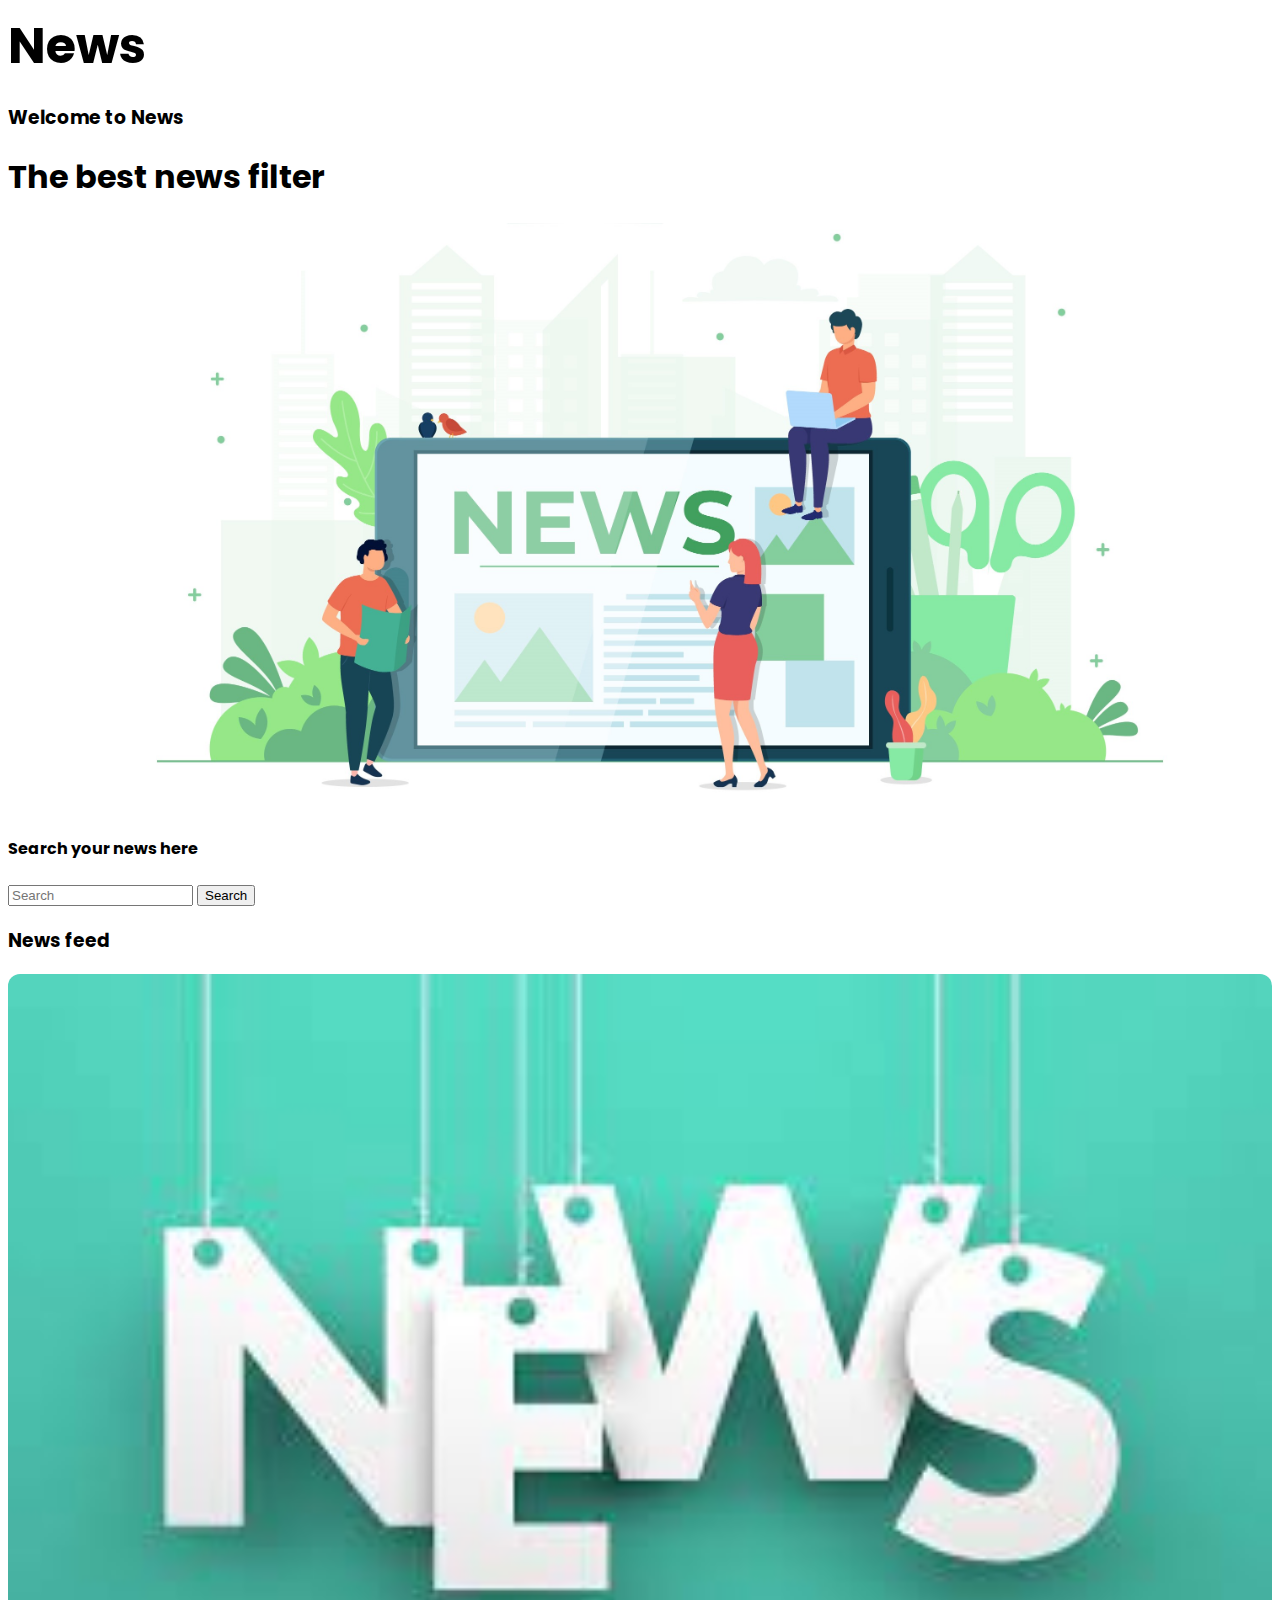
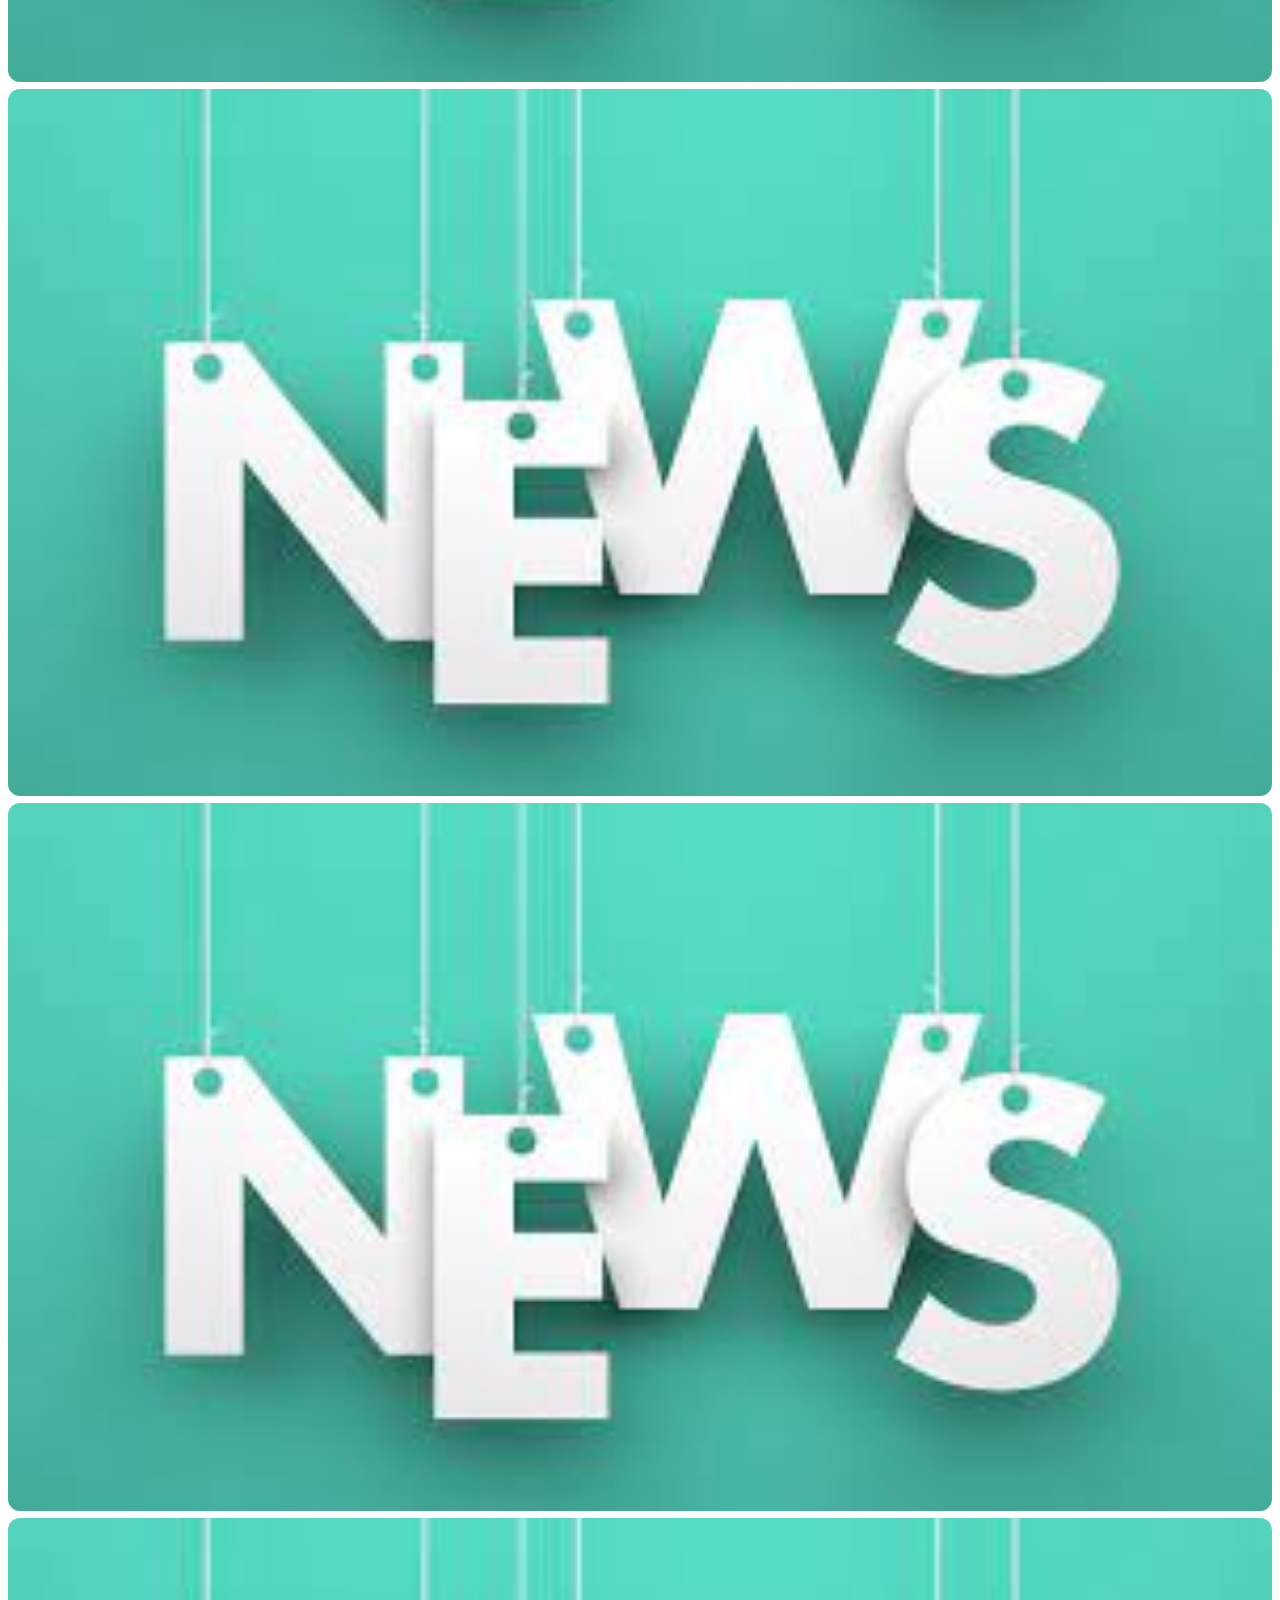
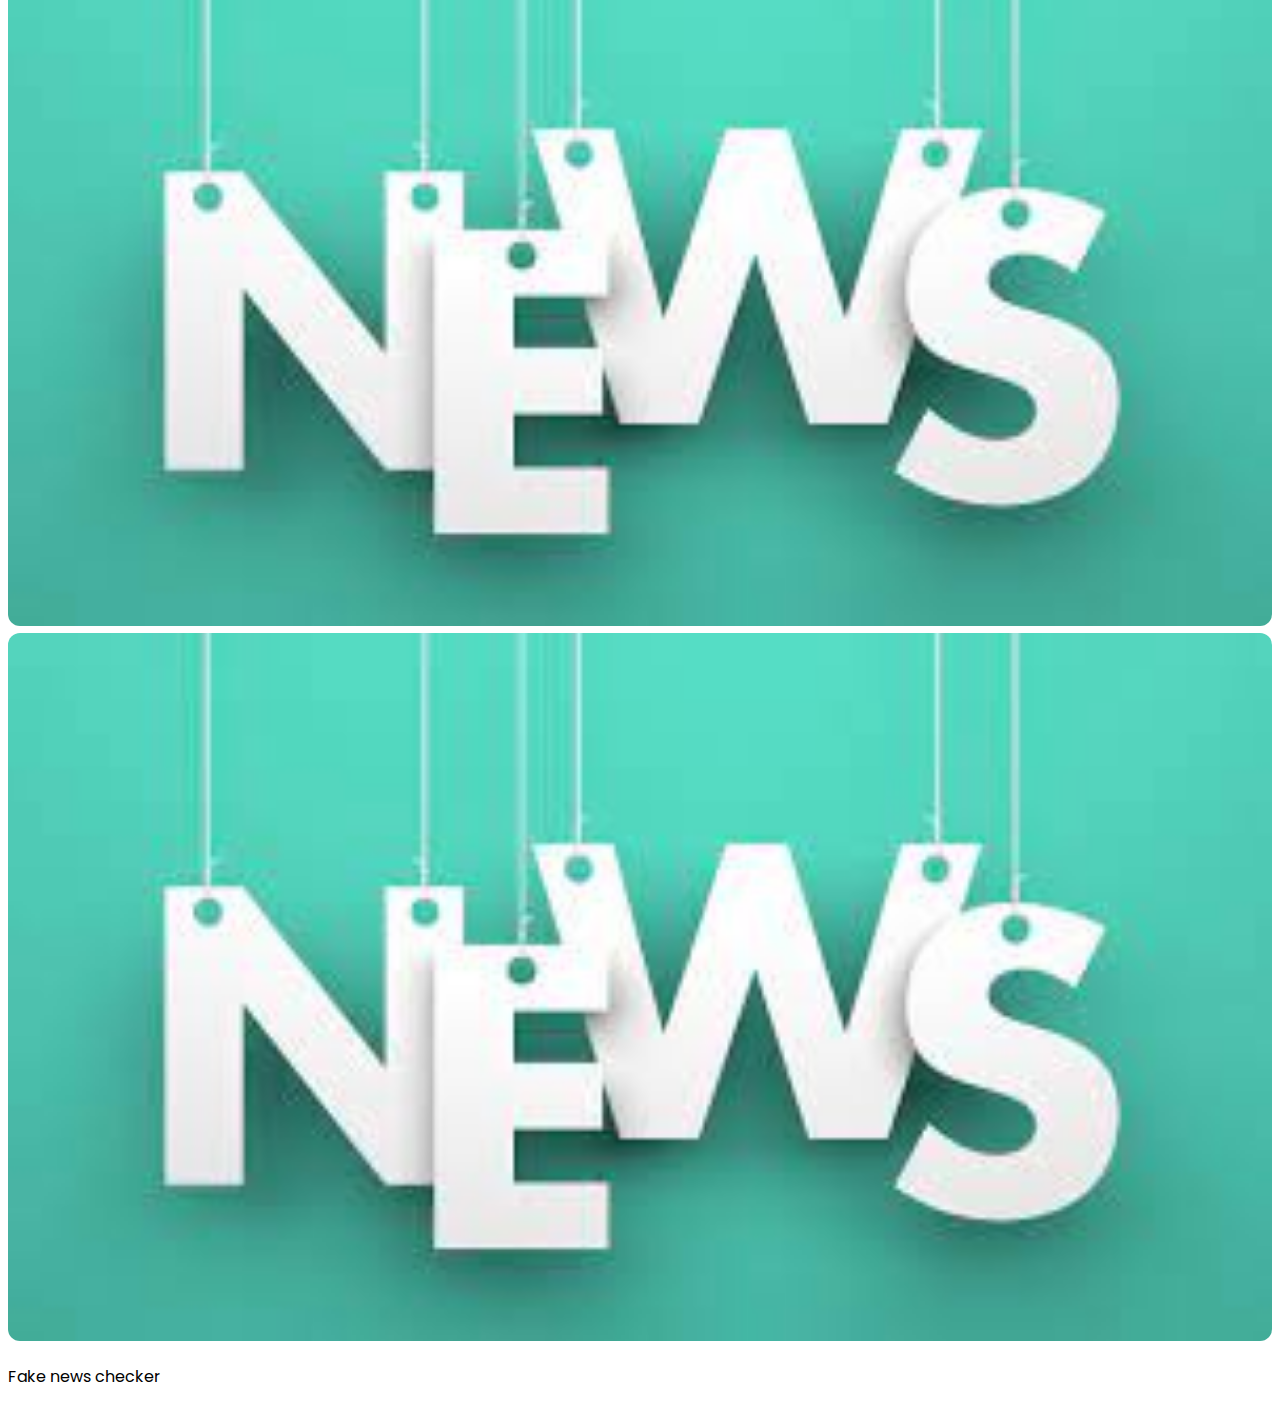
<file: News/index.html>
<!DOCTYPE html>
<html lang="en" dir="ltr">
  <head>
      <meta charset="utf-8">
      <title>News | The best news filter</title>
      <link rel="stylesheet" href="style.css">
      <link href="https://fonts.googleapis.com/css2?family=Poppins:wght@300;400;600;700&display=swap" rel="stylesheet">
      <link href="https://cdn.jsdelivr.net/npm/bootstrap@5.0.0-beta3/dist/css/bootstrap.min.css" rel="stylesheet" integrity="sha384-eOJMYsd53ii+scO/bJGFsiCZc+5NDVN2yr8+0RDqr0Ql0h+rP48ckxlpbzKgwra6" crossorigin="anonymous">
  </head>
      <body>
        <div class="container mt-5">
        <nav class="navbar navbar-light bg-transparent">
          <div class="container-fluid">
            <span class="navbar-brand mb-0 h1" style="font-size: 50px; font-weight: bold">News</span>
          </div>
        </nav>
      </div>

      <!-- As a heading -->
      <div class="container mt-5">
        <h3 class="text-center">Welcome to News</h3>
        <h1 class="text-center" style="font-weight: bold">The best news filter</h1>
        <div class="container">
        <img src="assets/header-img.jpg" width="100%" style="padding-left: 20px; padding-right: 20px"/>
        </div>
      </div>
      <!-- As a heading -->

      <!-- As a searchbar -->
      <div class="container mt-5">
        <h4 class="text-center">Search your news here</h4>
        <form class="d-flex mt-3">
        <input class="form-control me-2" type="search" placeholder="Search" aria-label="Search">
        <button class="btn btn-outline-success" type="submit">Search</button>
        </form>
      </div>
      <!-- As a searchbar -->

      <!-- As a recentnews -->
      <div class="container mt-5">
        <h3 class="text-center">News feed</h3>
        <div class="row mt-5">
          <div class="col-6">
            <img class="news-feed" src="assets/news.jpg" width="100%"  style="border-radius: 12px"/>
          </div>
          <div class="col-6">
            <div class="row">
            <div class="col-6 "><img class="news-feed" src="assets/news.jpg" width="100%"  style="border-radius: 12px"/></div>
            <div class="col-6 "><img class="news-feed" src="assets/news.jpg" width="100%"  style="border-radius: 12px"/></div>

            <!-- Force next columns to break to new line -->
            <div class="w-100  mt-3"></div>

            <div class="col-6"><img class="news-feed" src="assets/news.jpg" width="100%"  style="border-radius: 12px"/></div>
            <div class="col-6"><img class="news-feed" src="assets/news.jpg" width="100%"  style="border-radius: 12px"/></div>
          </div>
          </div>
        </div>
      </div>
      <!-- As a recentnews -->

      <!-- As a footer -->
      <div class="container mt-5">
        <p class="text-center">Fake news checker</p>
      </div>
      <!-- As a footer -->


      <script src="https://code.jquery.com/jquery-3.5.1.js"></script>
      <script src="https://cdnjs.cloudflare.com/ajax/libs/OwlCarousel2/2.3.4/owl.carousel.min.js"></script>
      <script src="https://cdn.jsdelivr.net/npm/bootstrap@5.0.0-beta3/dist/js/bootstrap.bundle.min.js" integrity="sha384-JEW9xMcG8R+pH31jmWH6WWP0WintQrMb4s7ZOdauHnUtxwoG2vI5DkLtS3qm9Ekf" crossorigin="anonymous"></script>
      </body>
</html>
</file>
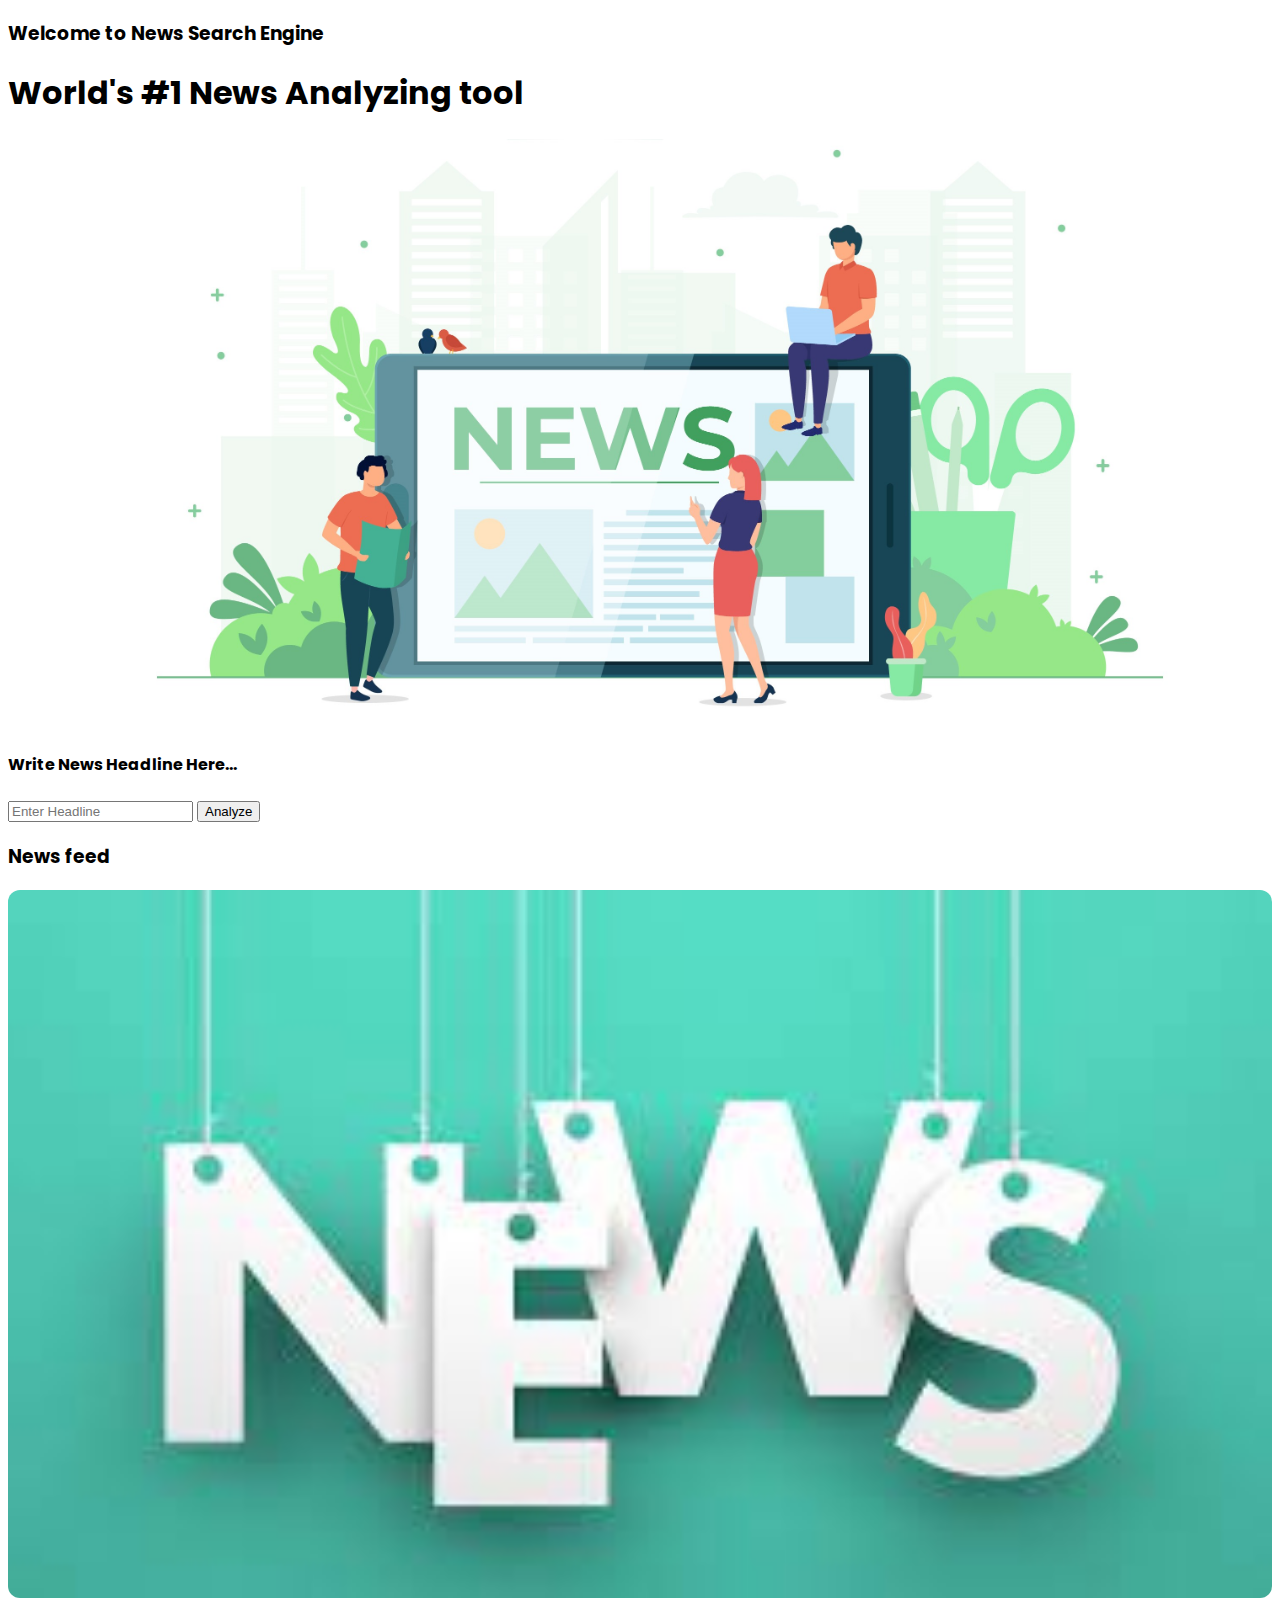
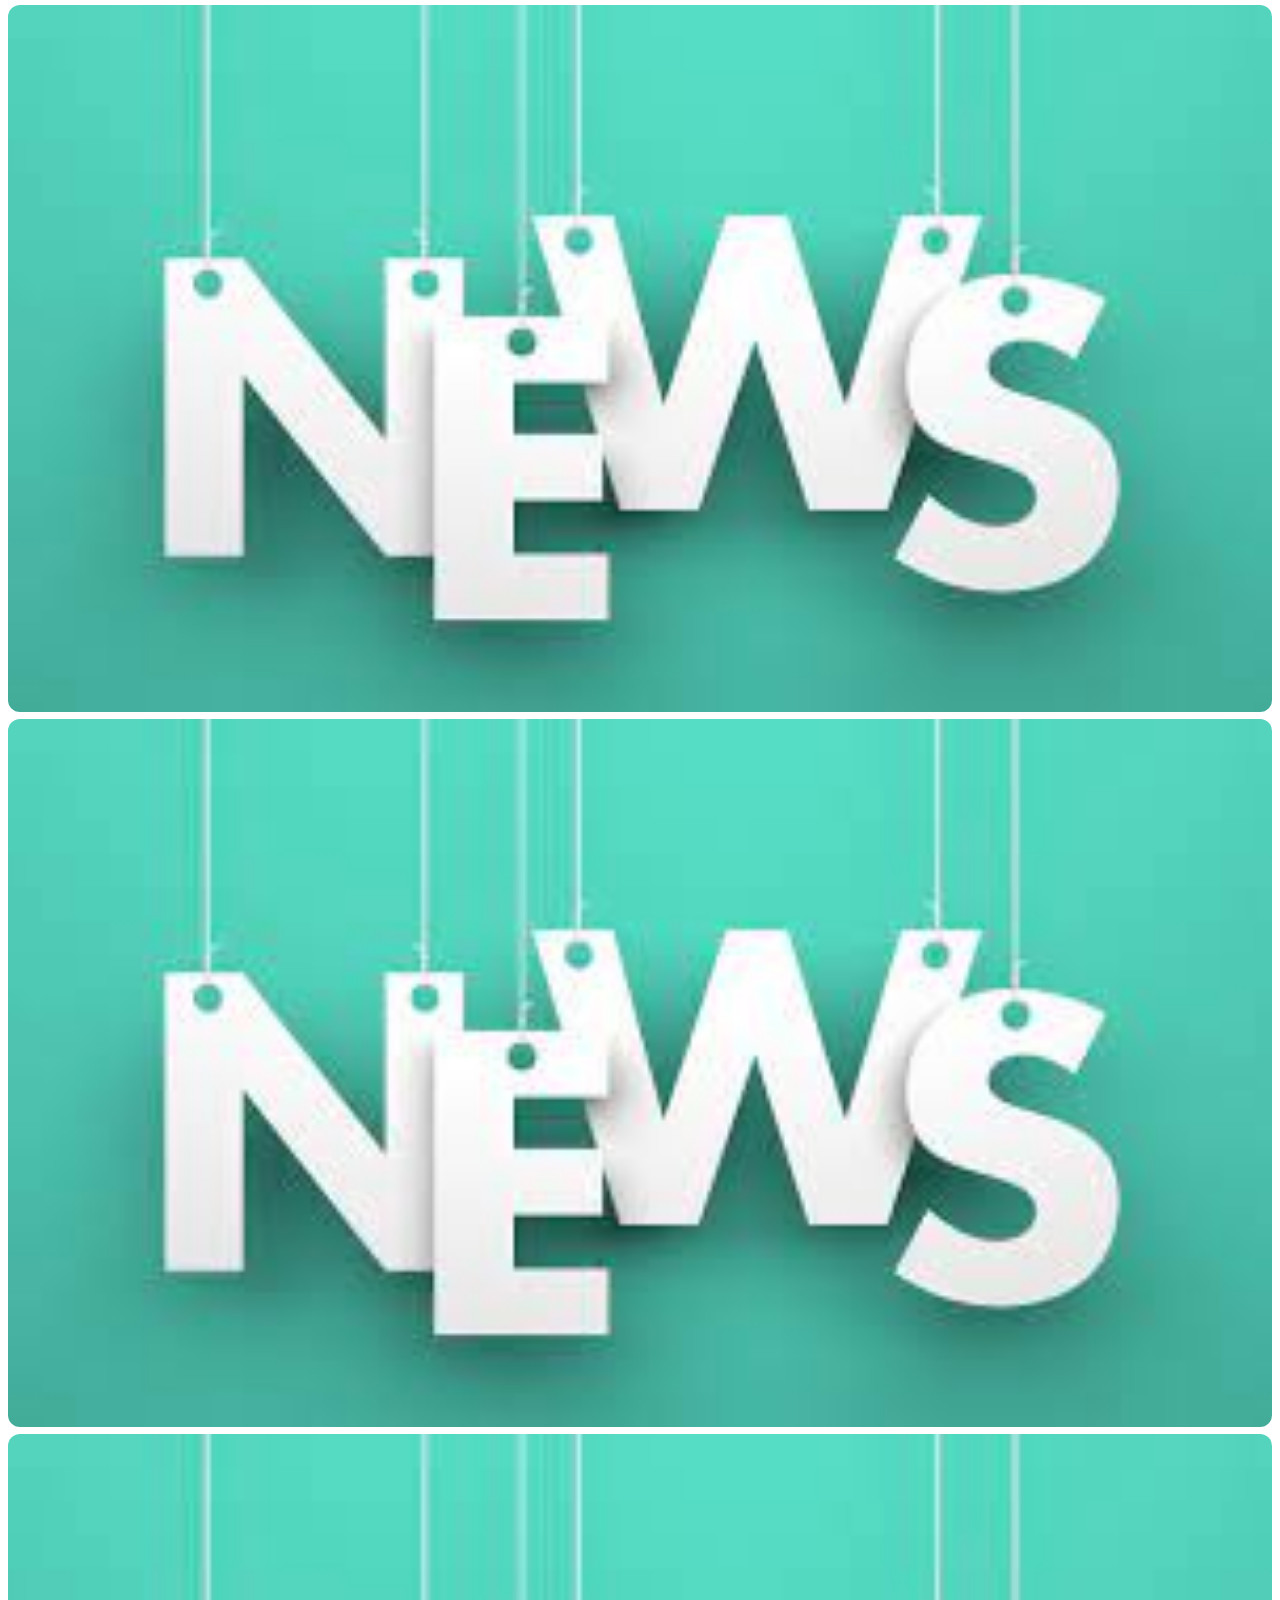
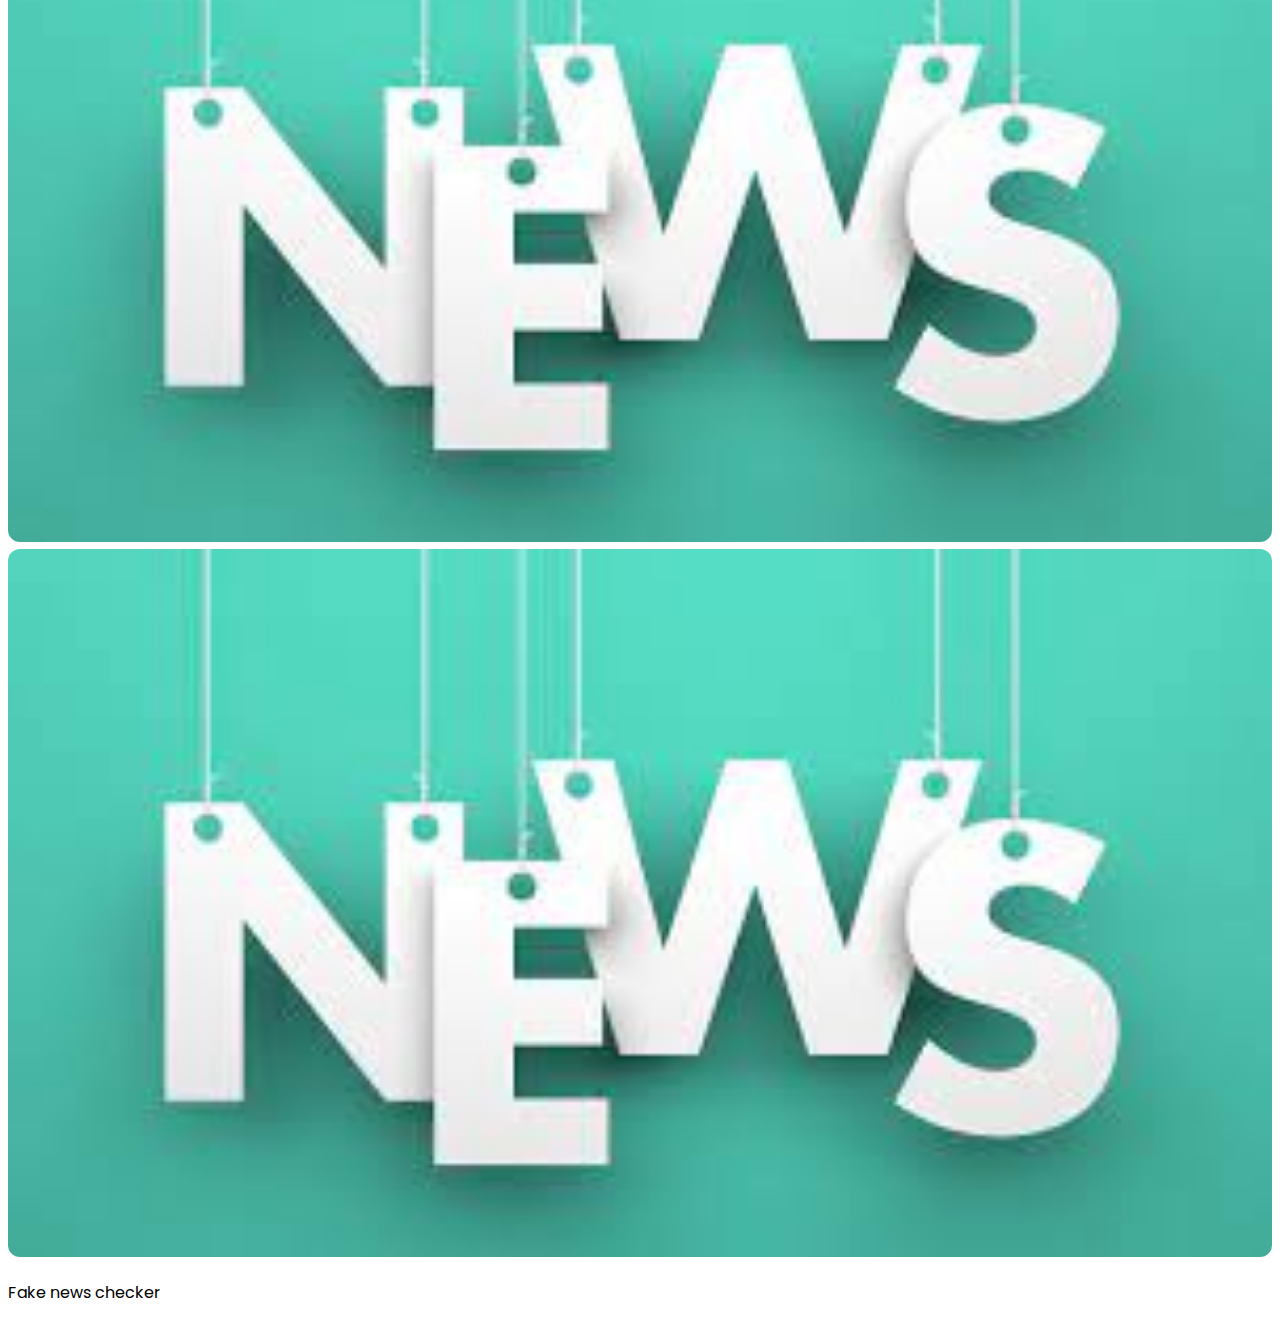
<file: templates/index.html>
<!-- <!DOCTYPE html>
<html lang="en" dir="ltr">
  <head>
      <meta charset="utf-8">
      <title>The best news filter</title>
      <link rel="stylesheet" href="style.css">
      <link href="https://fonts.googleapis.com/css2?family=Poppins:wght@300;400;600;700&display=swap" rel="stylesheet">
      <link href="https://cdn.jsdelivr.net/npm/bootstrap@5.0.0-beta3/dist/css/bootstrap.min.css" rel="stylesheet" integrity="sha384-eOJMYsd53ii+scO/bJGFsiCZc+5NDVN2yr8+0RDqr0Ql0h+rP48ckxlpbzKgwra6" crossorigin="anonymous">
  </head>
      <body>
        

      
      <div class="container mt-5">
        <h3 class="text-center">Welcome to News Search Engine</h3>
        <h1 class="text-center" style="font-weight: bold">World's #1 News Analyzing tool</h1>
        <div class="container">
        
        </div>
      </div>
     

      
      <div class="container mt-5">
        <h4 class="text-center">Write News Headline Here...</h4>
        <form class="d-flex mt-3" id="form_pred" method="post" action="/api">
        
		<input class="form-control me-2" type="text" placeholder="Enter Headline" name="title" required>
        <button class="btn btn-outline-success" type="submit">Analyze</button>
        </form>
      </div>
      

      

      <script src="https://code.jquery.com/jquery-3.5.1.js"></script>
      <script src="https://cdnjs.cloudflare.com/ajax/libs/OwlCarousel2/2.3.4/owl.carousel.min.js"></script>
      <script src="https://cdn.jsdelivr.net/npm/bootstrap@5.0.0-beta3/dist/js/bootstrap.bundle.min.js" integrity="sha384-JEW9xMcG8R+pH31jmWH6WWP0WintQrMb4s7ZOdauHnUtxwoG2vI5DkLtS3qm9Ekf" crossorigin="anonymous"></script>
      </body>
</html> -->



<!DOCTYPE html>
<html lang="en" dir="ltr">
  <head>
      <meta charset="utf-8">
      <title>The best news filter</title>
      <link rel="stylesheet" href="style.css">
      <link href="https://fonts.googleapis.com/css2?family=Poppins:wght@300;400;600;700&display=swap" rel="stylesheet">
      <link href="https://cdn.jsdelivr.net/npm/bootstrap@5.0.0-beta3/dist/css/bootstrap.min.css" rel="stylesheet" integrity="sha384-eOJMYsd53ii+scO/bJGFsiCZc+5NDVN2yr8+0RDqr0Ql0h+rP48ckxlpbzKgwra6" crossorigin="anonymous">
  </head>
      <body>
        <!-- <div class="container mt-5">
        <nav class="navbar navbar-light bg-transparent">
          <div class="container-fluid">
            <span class="navbar-brand mb-0 h1" style="font-size: 50px; font-weight: bold">News</span>
          </div>
        </nav>
      </div> -->

      <!-- As a heading -->
      <div class="container mt-5">
        <h3 class="text-center">Welcome to News Search Engine</h3>
        <h1 class="text-center" style="font-weight: bold">World's #1 News Analyzing tool</h1>
        <div class="container">
        <img src="/static/header-img.jpg" width="100%" style="padding-left: 20px; padding-right: 20px"/>
        </div>
      </div>
      <!-- As a heading -->

      <!-- As a searchbar -->
      <!-- <div class="container mt-5">
        <h4 class="text-center">Search your news here</h4>
        <form class="d-flex mt-3" id="form_pred" method="post" action="/api">
        <input class="form-control me-2" type="search" placeholder="Enter Headline" aria-label="Search">
        <button class="btn btn-outline-success" type="submit">Analyze</button>
        </form>
      </div> -->

      <div class="container mt-5">
        <h4 class="text-center">Write News Headline Here...</h4>
        <form class="d-flex mt-3" id="form_pred" method="post" action="/api">
        
		    <input class="form-control me-2" type="text" placeholder="Enter Headline" name="title" required aria-label="Search">
        <button class="btn btn-outline-success" type="submit">Analyze</button>
        </form>
      </div>
      <!-- As a searchbar -->

      <!-- As a recentnews -->
      <div class="container mt-5">
        <h3 class="text-center">News feed</h3>
        <div class="row mt-5">
          <div class="col-6">
            <img class="news-feed" src="/static/news.jpg" width="100%"  style="border-radius: 12px"/>
          </div>
          <div class="col-6">
            <div class="row">
            <div class="col-6 "><img class="news-feed" src="/static/news.jpg" width="100%"  style="border-radius: 12px"/></div>
            <div class="col-6 "><img class="news-feed" src="/static/news.jpg" width="100%"  style="border-radius: 12px"/></div>

            <!-- Force next columns to break to new line -->
            <div class="w-100  mt-3"></div>

            <div class="col-6"><img class="news-feed" src="/static/news.jpg" width="100%"  style="border-radius: 12px"/></div>
            <div class="col-6"><img class="news-feed" src="/static/news.jpg" width="100%"  style="border-radius: 12px"/></div>
          </div>
          </div>
        </div>
      </div>
      <!-- As a recentnews -->

      <!-- As a footer -->
      <div class="container mt-5">
        <p class="text-center">Fake news checker</p>
      </div>
      <!-- As a footer -->


      <script src="https://code.jquery.com/jquery-3.5.1.js"></script>
      <script src="https://cdnjs.cloudflare.com/ajax/libs/OwlCarousel2/2.3.4/owl.carousel.min.js"></script>
      <script src="https://cdn.jsdelivr.net/npm/bootstrap@5.0.0-beta3/dist/js/bootstrap.bundle.min.js" integrity="sha384-JEW9xMcG8R+pH31jmWH6WWP0WintQrMb4s7ZOdauHnUtxwoG2vI5DkLtS3qm9Ekf" crossorigin="anonymous"></script>
      </body>
</html>
</file>
<file: News/style.css>
body,h1,h3,h4,p{
  font-family: 'Poppins',sans-serif;
}
.news-feed:hover{
  transform: translateY(-5px);
  transition: 0.7s;
}
</file>
<file: templates/style.css>
body,h1,h3,h4,p{
  font-family: 'Poppins',sans-serif;
}
.news-feed:hover{
  transform: translateY(-5px);
  transition: 0.7s;
}
</file>
